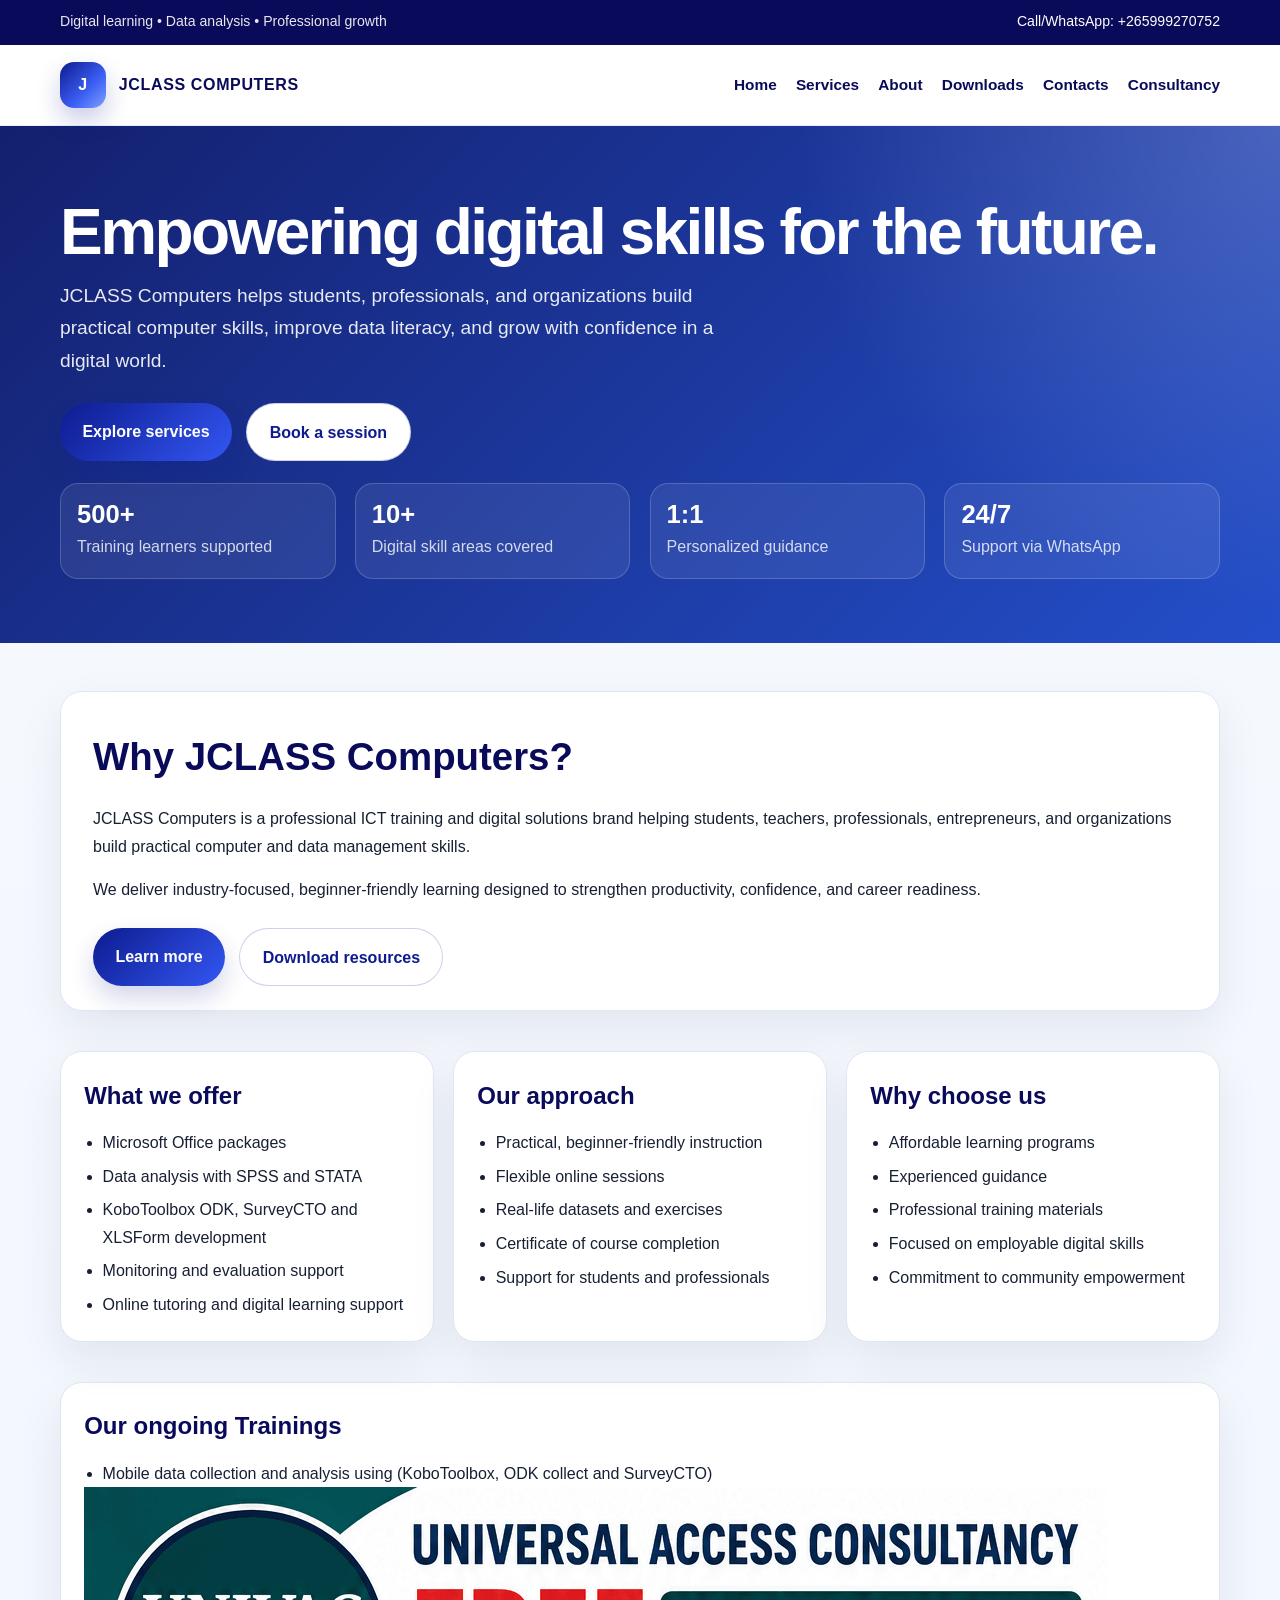
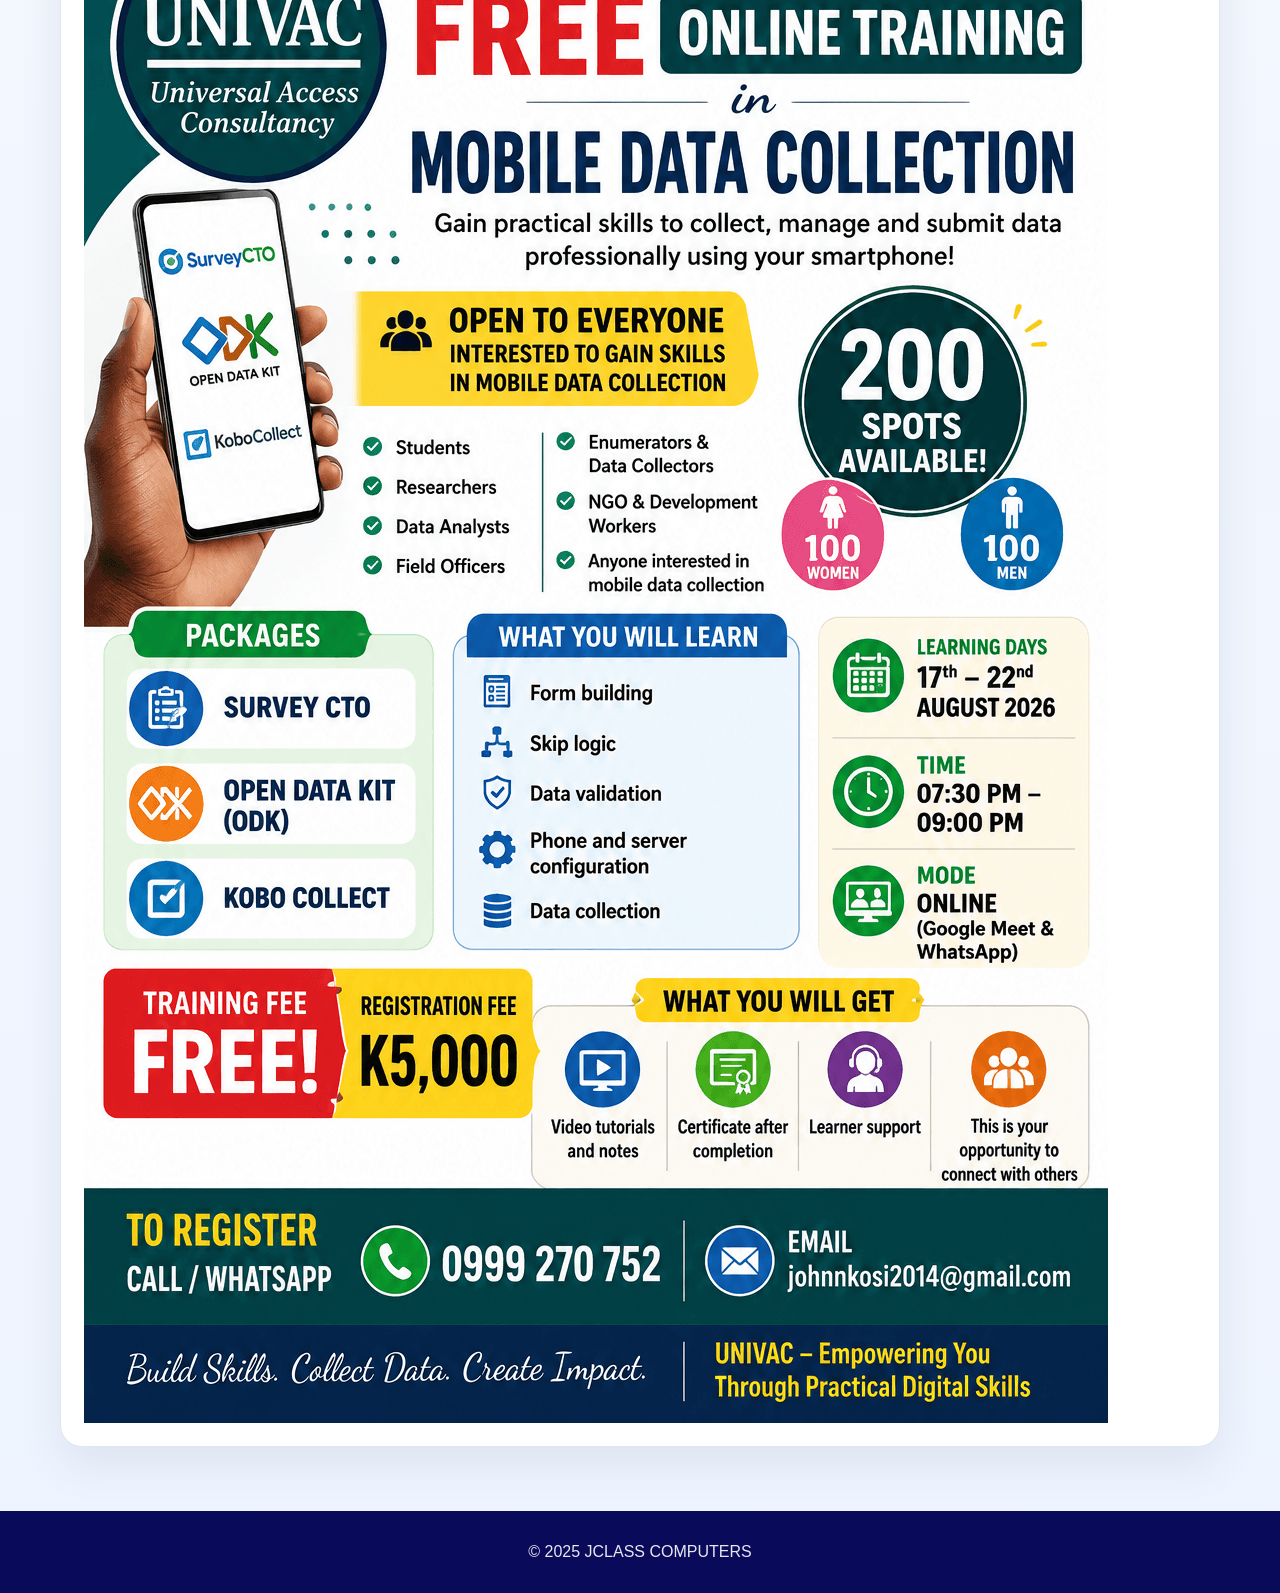
<file: index.html>
<!DOCTYPE html>
<html lang="en">
  <head>
    <meta charset="UTF-8" />
    <meta name="viewport" content="width=device-width, initial-scale=1.0" />
    <title>JCLASS COMPUTERS</title>
    <meta name="description" content="JCLASS Computers - ICT training, digital learning, and consultancy services." />
    <link rel="stylesheet" href="styles.css" />
  </head>
  <body>
    <div class="topbar">
      <div class="container topbar-inner">
        <span>Digital learning • Data analysis • Professional growth</span>
        <a href="Contacts.html">Call/WhatsApp: +265999270752</a>
      </div>
    </div>

    <header class="site-header">
      <div class="container header-inner">
        <div class="brand" aria-label="JCLASS COMPUTERS home">
          <div class="brand-mark">J</div>
          <span>JCLASS COMPUTERS</span>
        </div>
        <nav class="site-nav" aria-label="Main navigation">
          <a href="Home.html">Home</a>
          <a href="Services.html">Services</a>
          <a href="About.html">About</a>
          <a href="Downloads.html">Downloads</a>
          <a href="Contacts.html">Contacts</a>
          <a href="Consultancy.html">Consultancy</a>
        </nav>
      </div>
    </header>

    <main>
      <section class="page-hero">
        <div class="container">
          <h1>Empowering digital skills for the future.</h1>
          <p>JCLASS Computers helps students, professionals, and organizations build practical computer skills, improve data literacy, and grow with confidence in a digital world.</p>

          <div class="button-row">
            <a class="button primary" href="Services.html">Explore services</a>
            <a class="button secondary" href="Contacts.html">Book a session</a>
          </div>

          <div class="stats-grid">
            <div class="stat-box">
              <strong>500+</strong>
              <span>Training learners supported</span>
            </div>
            <div class="stat-box">
              <strong>10+</strong>
              <span>Digital skill areas covered</span>
            </div>
            <div class="stat-box">
              <strong>1:1</strong>
              <span>Personalized guidance</span>
            </div>
            <div class="stat-box">
              <strong>24/7</strong>
              <span>Support via WhatsApp</span>
            </div>
          </div>
        </div>
      </section>

      <div class="container page-main">
        <section class="section hero-copy">
          <h2>Why JCLASS Computers?</h2>
          <p>JCLASS Computers is a professional ICT training and digital solutions brand helping students, teachers, professionals, entrepreneurs, and organizations build practical computer and data management skills.</p>
          <p>We deliver industry-focused, beginner-friendly learning designed to strengthen productivity, confidence, and career readiness.</p>

          <div class="cta-row">
            <a class="button primary" href="About.html">Learn more</a>
            <a class="button secondary" href="Downloads.html">Download resources</a>
          </div>
        </section>

        <section class="section">
          <div class="card-grid">
            <article class="card">
              <h2>What we offer</h2>
              <ul>
                <li>Microsoft Office packages</li>
                <li>Data analysis with SPSS and STATA</li>
                <li>KoboToolbox ODK, SurveyCTO and XLSForm development</li>
                <li>Monitoring and evaluation support</li>
                <li>Online tutoring and digital learning support</li>
              </ul>
            </article>

            <article class="card">
              <h2>Our approach</h2>
              <ul>
                <li>Practical, beginner-friendly instruction</li>
                <li>Flexible online sessions</li>
                <li>Real-life datasets and exercises</li>
                <li>Certificate of course completion</li>
                <li>Support for students and professionals</li>
              </ul>
            </article>

            <article class="card">
              <h2>Why choose us</h2>
              <ul>
                <li>Affordable learning programs</li>
                <li>Experienced guidance</li>
                <li>Professional training materials</li>
                <li>Focused on employable digital skills</li>
                <li>Commitment to community empowerment</li>
              </ul>
            </article>
          </div>
        </section>
      <section>
          <article class="card">
              <h2>Our ongoing Trainings</h2>
              <ul>
                <li>Mobile data collection and analysis using (KoboToolbox, ODK collect and SurveyCTO)</li>
              </ul>
              <img src="kobo.png" alt="KoboToolbox training" loading="lazy">
            </article>
      </section>

      </div>
    </main>

    <footer class="site-footer">
      <div class="container">© 2025 JCLASS COMPUTERS</div>
    </footer>
  </body>
</html>
</file>
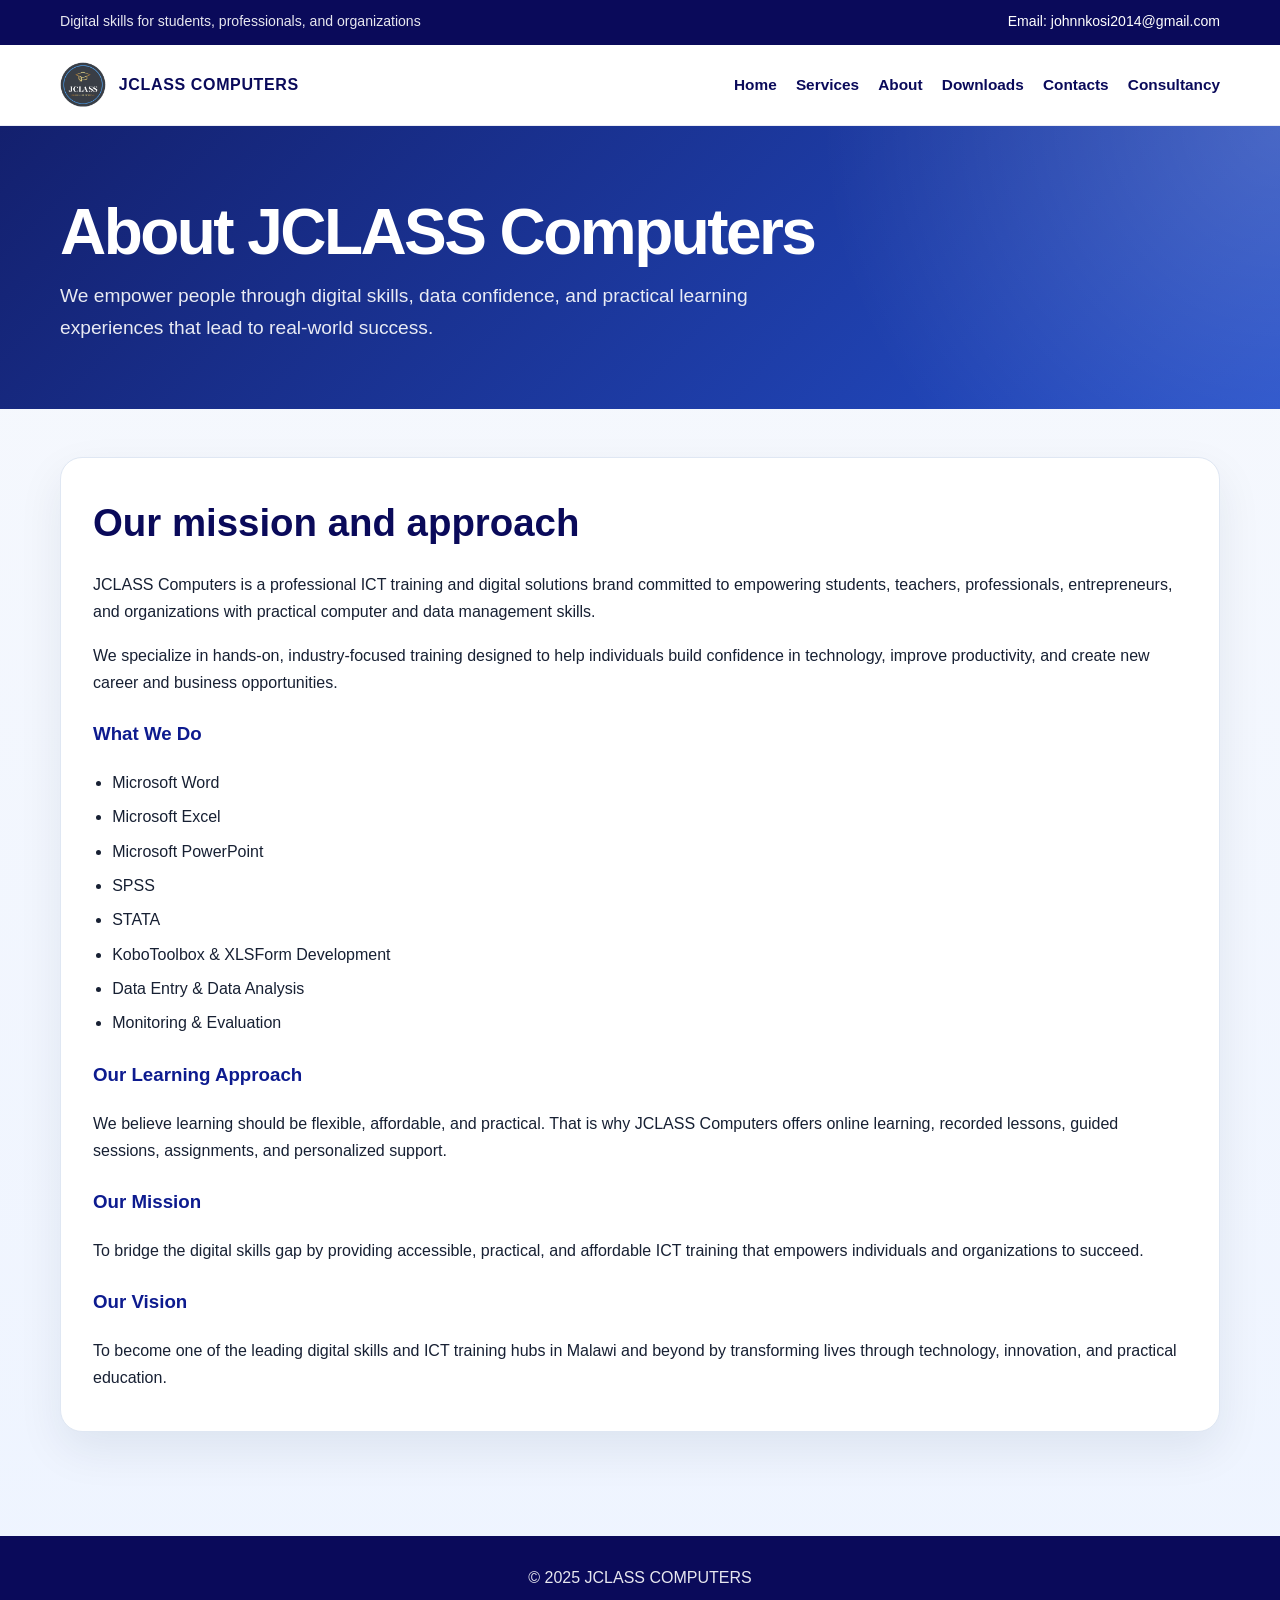
<file: About.html>
<!DOCTYPE html>
<html lang="en">
  <head>
    <meta charset="UTF-8" />
    <meta name="viewport" content="width=device-width, initial-scale=1.0" />
    <title>JCLASS COMPUTERS - About</title>
    <meta name="description" content="Learn about JCLASS Computers and our digital training mission." />
    <link rel="stylesheet" href="styles.css" />
  </head>
  <body>
    <div class="topbar">
      <div class="container topbar-inner">
        <span>Digital skills for students, professionals, and organizations</span>
        <a href="Contacts.html">Email: johnnkosi2014@gmail.com</a>
      </div>
    </div>

    <header class="site-header">
      <div class="container header-inner">
        <div class="brand">
          <img src="jclass.png" alt="JCLASS Computers logo" class="brand-logo" />
          <span>JCLASS COMPUTERS</span>
        </div>
        <nav class="site-nav" aria-label="Main navigation">
          <a href="Home.html">Home</a>
          <a href="Services.html">Services</a>
          <a href="About.html">About</a>
          <a href="Downloads.html">Downloads</a>
          <a href="Contacts.html">Contacts</a>
          <a href="Consultancy.html">Consultancy</a>
        </nav>
      </div>
    </header>

    <main>
      <section class="page-hero">
        <div class="container">
          <h1>About JCLASS Computers</h1>
          <p>We empower people through digital skills, data confidence, and practical learning experiences that lead to real-world success.</p>
        </div>
      </section>

      <div class="container page-main">
        <section class="section hero-copy">
          <h2>Our mission and approach</h2>
          <p>JCLASS Computers is a professional ICT training and digital solutions brand committed to empowering students, teachers, professionals, entrepreneurs, and organizations with practical computer and data management skills.</p>
          <p>We specialize in hands-on, industry-focused training designed to help individuals build confidence in technology, improve productivity, and create new career and business opportunities.</p>

          <h3>What We Do</h3>
          <ul>
            <li>Microsoft Word</li>
            <li>Microsoft Excel</li>
            <li>Microsoft PowerPoint</li>
            <li>SPSS</li>
            <li>STATA</li>
            <li>KoboToolbox &amp; XLSForm Development</li>
            <li>Data Entry &amp; Data Analysis</li>
            <li>Monitoring &amp; Evaluation</li>
          </ul>

          <h3>Our Learning Approach</h3>
          <p>We believe learning should be flexible, affordable, and practical. That is why JCLASS Computers offers online learning, recorded lessons, guided sessions, assignments, and personalized support.</p>

          <h3>Our Mission</h3>
          <p>To bridge the digital skills gap by providing accessible, practical, and affordable ICT training that empowers individuals and organizations to succeed.</p>

          <h3>Our Vision</h3>
          <p>To become one of the leading digital skills and ICT training hubs in Malawi and beyond by transforming lives through technology, innovation, and practical education.</p>
        </section>
      </div>
    </main>

    <footer class="site-footer">
      <div class="container">© 2025 JCLASS COMPUTERS</div>
    </footer>
  </body>
</html>
</file>
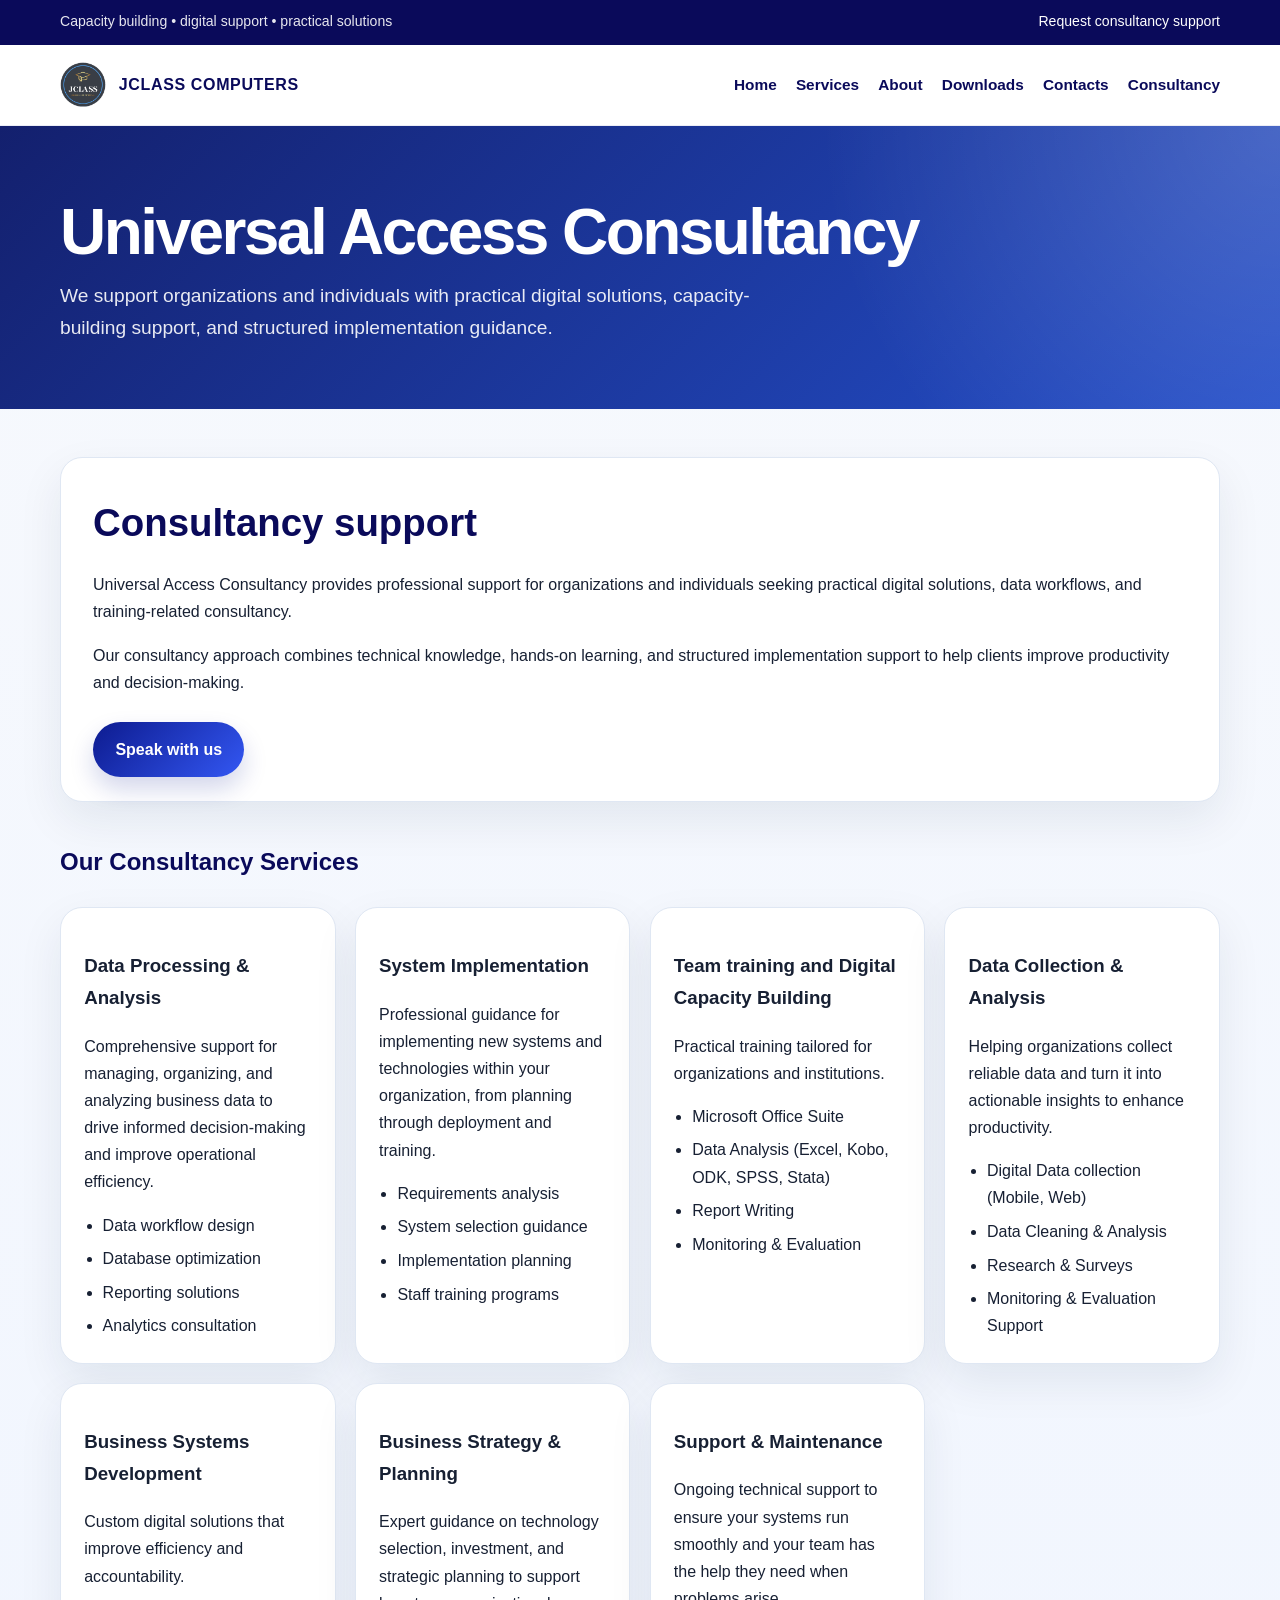
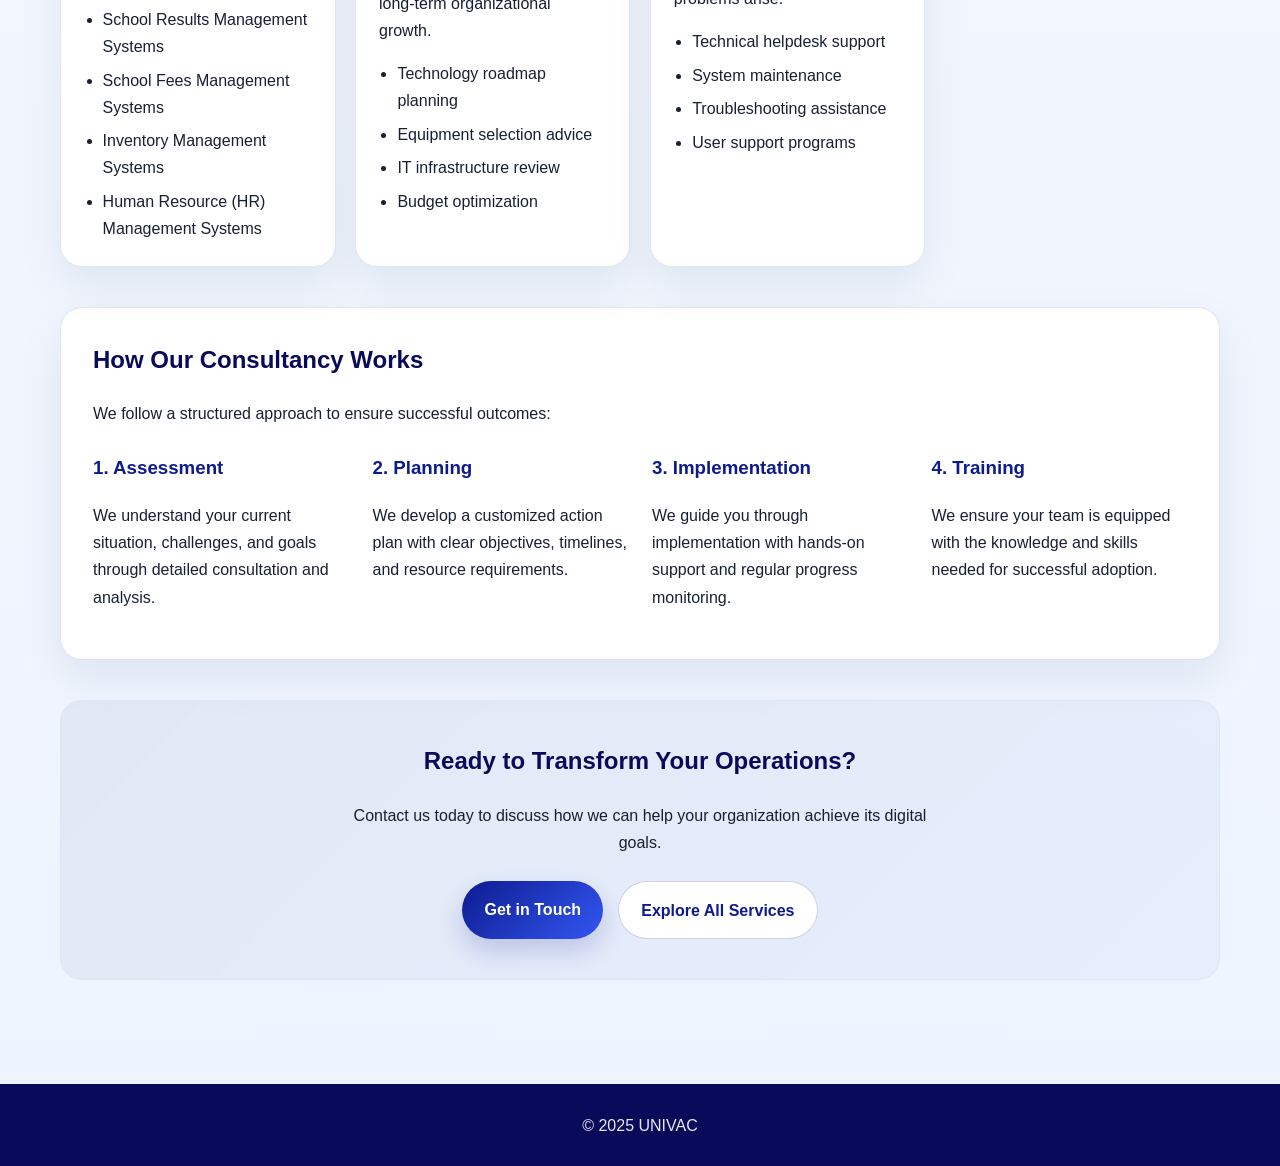
<file: Consultancy.html>
<!DOCTYPE html>
<html lang="en">
  <head>
    <meta charset="UTF-8" />
    <meta name="viewport" content="width=device-width, initial-scale=1.0" />
    <title>JCLASS COMPUTERS - Consultancy</title>
    <meta name="description" content="Universal Access Consultancy by JCLASS Computers." />
    <link rel="stylesheet" href="styles.css" />
  </head>
  <body>
    <div class="topbar">
      <div class="container topbar-inner">
        <span>Capacity building • digital support • practical solutions</span>
        <a href="Contacts.html">Request consultancy support</a>
      </div>
    </div>

    <header class="site-header">
      <div class="container header-inner">
        <div class="brand">
          <img src="jclass.png" alt="JCLASS Computers logo" class="brand-logo" />
          <span>JCLASS COMPUTERS</span>
        </div>
        <nav class="site-nav" aria-label="Main navigation">
          <a href="Home.html">Home</a>
          <a href="Services.html">Services</a>
          <a href="About.html">About</a>
          <a href="Downloads.html">Downloads</a>
          <a href="Contacts.html">Contacts</a>
          <a href="Consultancy.html">Consultancy</a>
        </nav>
      </div>
    </header>

    <main>
      <section class="page-hero">
        <div class="container">
          <h1>Universal Access Consultancy</h1>
          <p>We support organizations and individuals with practical digital solutions, capacity-building support, and structured implementation guidance.</p>
        </div>
      </section>

      <div class="container page-main">
        <section class="section hero-copy">
          <h2>Consultancy support</h2>
          <p>Universal Access Consultancy provides professional support for organizations and individuals seeking practical digital solutions, data workflows, and training-related consultancy.</p>
          <p>Our consultancy approach combines technical knowledge, hands-on learning, and structured implementation support to help clients improve productivity and decision-making.</p>
          <div class="cta-row">
            <a class="button primary" href="Contacts.html">Speak with us</a>
          </div>
        </section>

        <section class="section">
          <h2 style="color: var(--primary-dark); margin-bottom: 1.5rem;">Our Consultancy Services</h2>
          <div class="service-grid">
            <div class="card">
              <h3>Data Processing & Analysis</h3>
              <p>Comprehensive support for managing, organizing, and analyzing business data to drive informed decision-making and improve operational efficiency.</p>
              <ul>
                <li>Data workflow design</li>
                <li>Database optimization</li>
                <li>Reporting solutions</li>
                <li>Analytics consultation</li>
              </ul>
            </div>

            <div class="card">
              <h3>System Implementation</h3>
              <p>Professional guidance for implementing new systems and technologies within your organization, from planning through deployment and training.</p>
              <ul>
                <li>Requirements analysis</li>
                <li>System selection guidance</li>
                <li>Implementation planning</li>
                <li>Staff training programs</li>
              </ul>
            </div>

            <div class="card">
              <h3>Team training and Digital Capacity Building</h3>
              <p>Practical training tailored for organizations and institutions.</p>
              <ul>
                <li>Microsoft Office Suite</li>
                <li>Data Analysis (Excel, Kobo, ODK, SPSS, Stata)</li>
                <li>Report Writing</li>
                <li>Monitoring & Evaluation</li>
              </ul>
            </div>

            <div class="card">
              <h3>Data Collection & Analysis</h3>
              <p>Helping organizations collect reliable data and turn it into actionable insights to enhance productivity.</p>
              <ul>
                <li>Digital Data collection (Mobile, Web)</li>
                <li>Data Cleaning & Analysis</li>
                <li>Research & Surveys</li>
                <li>Monitoring & Evaluation Support</li>
              </ul>
            </div>

            <div class="card">
              <h3>Business Systems Development</h3>
              <p>Custom digital solutions that improve efficiency and accountability.</p>
              <ul>
                <li>School Results Management Systems</li>
                <li>School Fees Management Systems</li>
                <li>Inventory Management Systems</li>
                <li>Human Resource (HR) Management Systems</li>
              </ul>
            </div>

            <div class="card">
              <h3>Business Strategy & Planning</h3>
              <p>Expert guidance on technology selection, investment, and strategic planning to support long-term organizational growth.</p>  
              <ul>
                <li>Technology roadmap planning</li>
                <li>Equipment selection advice</li>
                <li>IT infrastructure review</li>
                <li>Budget optimization</li>
              </ul>
            </div>

            <div class="card">
              <h3>Support & Maintenance</h3>
              <p>Ongoing technical support to ensure your systems run smoothly and your team has the help they need when problems arise.</p>
              <ul>
                <li>Technical helpdesk support</li>
                <li>System maintenance</li>
                <li>Troubleshooting assistance</li>
                <li>User support programs</li>
              </ul>
            </div>
          </div>
        </section>

        <section class="section info-panel">
          <h2>How Our Consultancy Works</h2>
          <p>We follow a structured approach to ensure successful outcomes:</p>
          <div style="display: grid; grid-template-columns: repeat(auto-fit, minmax(200px, 1fr)); gap: 1.5rem; margin-top: 1.5rem;">
            <div>
              <h3 style="color: var(--primary); margin-top: 0;">1. Assessment</h3>
              <p>We understand your current situation, challenges, and goals through detailed consultation and analysis.</p>
            </div>
            <div>
              <h3 style="color: var(--primary); margin-top: 0;">2. Planning</h3>
              <p>We develop a customized action plan with clear objectives, timelines, and resource requirements.</p>
            </div>
            <div>
              <h3 style="color: var(--primary); margin-top: 0;">3. Implementation</h3>
              <p>We guide you through implementation with hands-on support and regular progress monitoring.</p>
            </div>
            <div>
              <h3 style="color: var(--primary); margin-top: 0;">4. Training</h3>
              <p>We ensure your team is equipped with the knowledge and skills needed for successful adoption.</p>
            </div>
          </div>
        </section>

        <section class="section" style="text-align: center; background: linear-gradient(135deg, rgba(10, 23, 104, 0.06), rgba(18, 64, 197, 0.04)); border-radius: 22px; padding: 2.5rem; border: 1px solid var(--border);">
          <h2 style="color: var(--primary-dark); margin-top: 0;">Ready to Transform Your Operations?</h2>
          <p style="max-width: 600px; margin-left: auto; margin-right: auto;">Contact us today to discuss how we can help your organization achieve its digital goals.</p>
          <div class="cta-row" style="justify-content: center;">
            <a class="button primary" href="Contacts.html">Get in Touch</a>
            <a class="button secondary" href="Services.html">Explore All Services</a>
          </div>
        </section>
      </div>
    </main>

    <footer class="site-footer">
      <div class="container">© 2025 UNIVAC</div>
    </footer>
  </body>
</html>
</file>
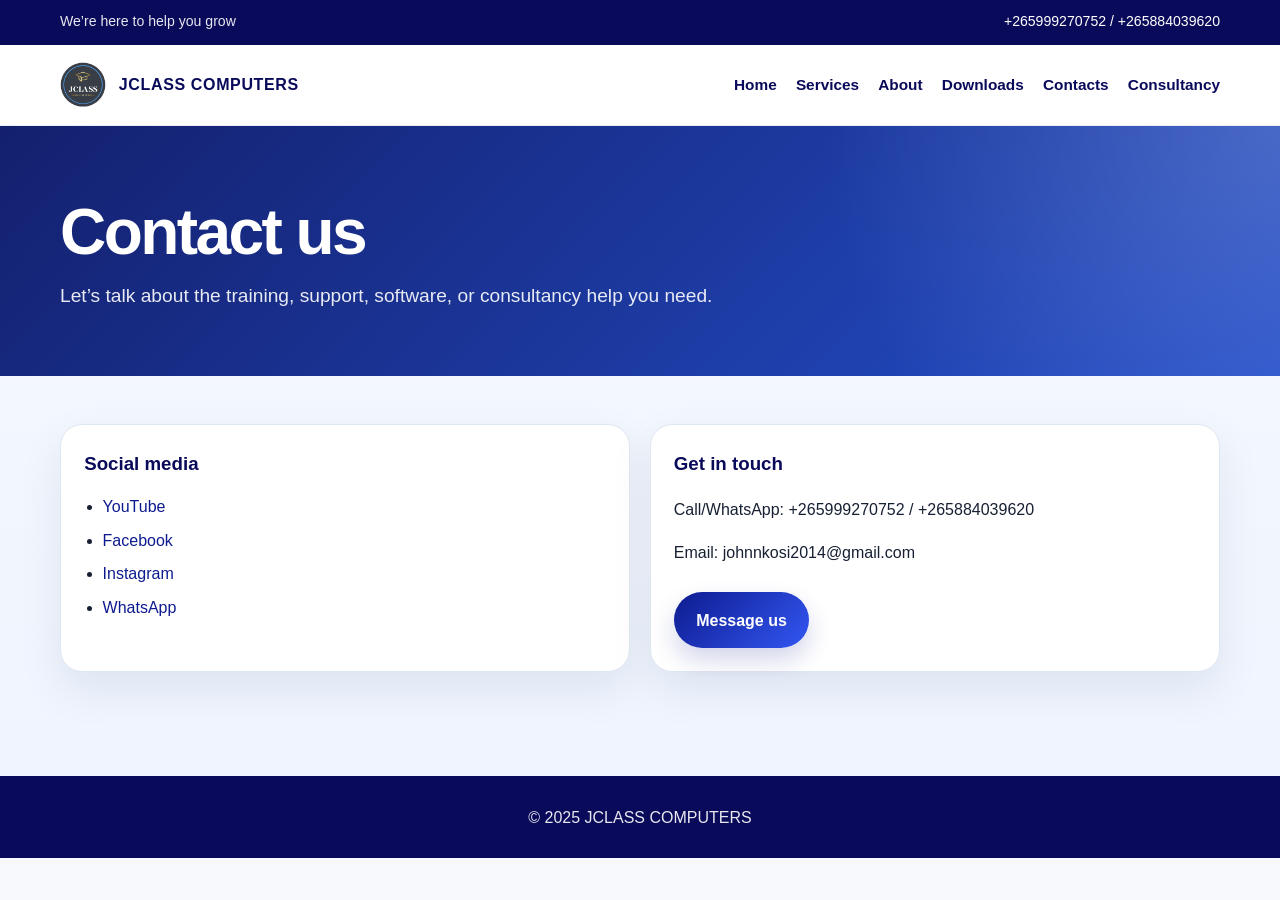
<file: Contacts.html>
<!DOCTYPE html>
<html lang="en">
  <head>
    <meta charset="UTF-8" />
    <meta name="viewport" content="width=device-width, initial-scale=1.0" />
    <title>JCLASS COMPUTERS - Contacts</title>
    <meta name="description" content="Contact JCLASS Computers via email and social media." />
    <link rel="stylesheet" href="styles.css" />
  </head>
  <body>
    <div class="topbar">
      <div class="container topbar-inner">
        <span>We’re here to help you grow</span>
        <a href="Contacts.html">+265999270752 / +265884039620</a>
      </div>
    </div>

    <header class="site-header">
      <div class="container header-inner">
        <div class="brand">
          <img src="jclass.png" alt="JCLASS Computers logo" class="brand-logo" />
          <span>JCLASS COMPUTERS</span>
        </div>
        <nav class="site-nav" aria-label="Main navigation">
          <a href="Home.html">Home</a>
          <a href="Services.html">Services</a>
          <a href="About.html">About</a>
          <a href="Downloads.html">Downloads</a>
          <a href="Contacts.html">Contacts</a>
          <a href="Consultancy.html">Consultancy</a>
        </nav>
      </div>
    </header>

    <main>
      <section class="page-hero">
        <div class="container">
          <h1>Contact us</h1>
          <p>Let’s talk about the training, support, software, or consultancy help you need.</p>
        </div>
      </section>

      <div class="container page-main">
        <section class="section contact-grid">
          <article class="contact-card">
            <h3>Social media</h3>
            <ul>
              <li><a href="https://www.youtube.com/@jclass2025" target="_blank" rel="noreferrer">YouTube</a></li>
              <li><a href="https://web.facebook.com/john.nkosi.594414/" target="_blank" rel="noreferrer">Facebook</a></li>
              <li><a href="https://www.instagram.com/jclasscomputers/" target="_blank" rel="noreferrer">Instagram</a></li>
              <li><a href="https://wa.me/+265999270752" target="_blank" rel="noreferrer">WhatsApp</a></li>
            </ul>
          </article>

          <article class="contact-card">
            <h3>Get in touch</h3>
            <p>Call/WhatsApp: +265999270752 / +265884039620</p>
            <p>Email: johnnkosi2014@gmail.com</p>
            <div class="button-row">
              <a class="button primary" href="https://wa.me/+265999270752" target="_blank" rel="noreferrer">Message us</a>
            </div>
          </article>
        </section>
      </div>
    </main>

    <footer class="site-footer">
      <div class="container">© 2025 JCLASS COMPUTERS</div>
    </footer>
  </body>
</html>
</file>
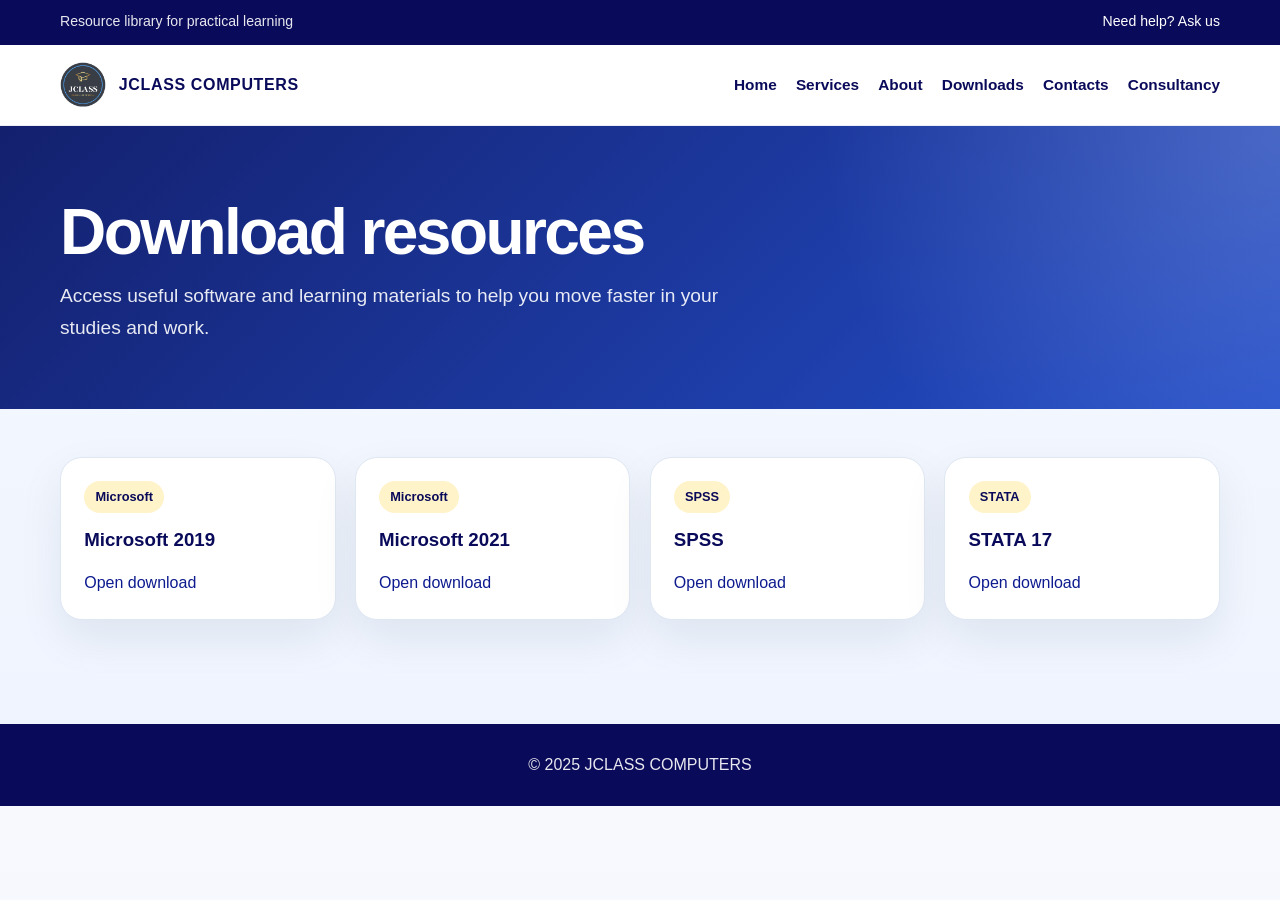
<file: Downloads.html>
<!DOCTYPE html>
<html lang="en">
  <head>
    <meta charset="UTF-8" />
    <meta name="viewport" content="width=device-width, initial-scale=1.0" />
    <title>JCLASS COMPUTERS - Downloads</title>
    <meta name="description" content="Download resources from JCLASS Computers." />
    <link rel="stylesheet" href="styles.css" />
  </head>
  <body>
    <div class="topbar">
      <div class="container topbar-inner">
        <span>Resource library for practical learning</span>
        <a href="Contacts.html">Need help? Ask us</a>
      </div>
    </div>

    <header class="site-header">
      <div class="container header-inner">
        <div class="brand">
          <img src="jclass.png" alt="JCLASS Computers logo" class="brand-logo" />
          <span>JCLASS COMPUTERS</span>
        </div>
        <nav class="site-nav" aria-label="Main navigation">
          <a href="Home.html">Home</a>
          <a href="Services.html">Services</a>
          <a href="About.html">About</a>
          <a href="Downloads.html">Downloads</a>
          <a href="Contacts.html">Contacts</a>
          <a href="Consultancy.html">Consultancy</a>
        </nav>
      </div>
    </header>

    <main>
      <section class="page-hero">
        <div class="container">
          <h1>Download resources</h1>
          <p>Access useful software and learning materials to help you move faster in your studies and work.</p>
        </div>
      </section>

      <div class="container page-main">
        <section class="section download-grid">
          <article class="download-item">
            <span class="badge">Microsoft</span>
            <h3>Microsoft 2019</h3>
            <a href="https://drive.google.com/file/d/1NV9Wn_LuPi--BO4eL5yZ93x0hGL9GZkX/view?usp=drive_link" target="_blank" rel="noreferrer">Open download</a>
          </article>
          <article class="download-item">
            <span class="badge">Microsoft</span>
            <h3>Microsoft 2021</h3>
            <a href="https://drive.google.com/file/d/1NV9Wn_LuPi--BO4eL5yZ93x0hGL9GZkX/view?usp=drive_link" target="_blank" rel="noreferrer">Open download</a>
          </article>
          <article class="download-item">
            <span class="badge">SPSS</span>
            <h3>SPSS</h3>
            <a href="https://drive.google.com/file/d/1kF7LEaTAzB5TV3CHclw8x-2qXP-J-bzr/view?usp=drive_link" target="_blank" rel="noreferrer">Open download</a>
          </article>
          <article class="download-item">
            <span class="badge">STATA</span>
            <h3>STATA 17</h3>
            <a href="https://drive.google.com/file/d/1xK33w8nUsMwB9xbxaxvhkRk-D5HwfPB_/view?usp=drive_link" target="_blank" rel="noreferrer">Open download</a>
          </article>
        </section>
      </div>
    </main>

    <footer class="site-footer">
      <div class="container">© 2025 JCLASS COMPUTERS</div>
    </footer>
  </body>
</html>
</file>
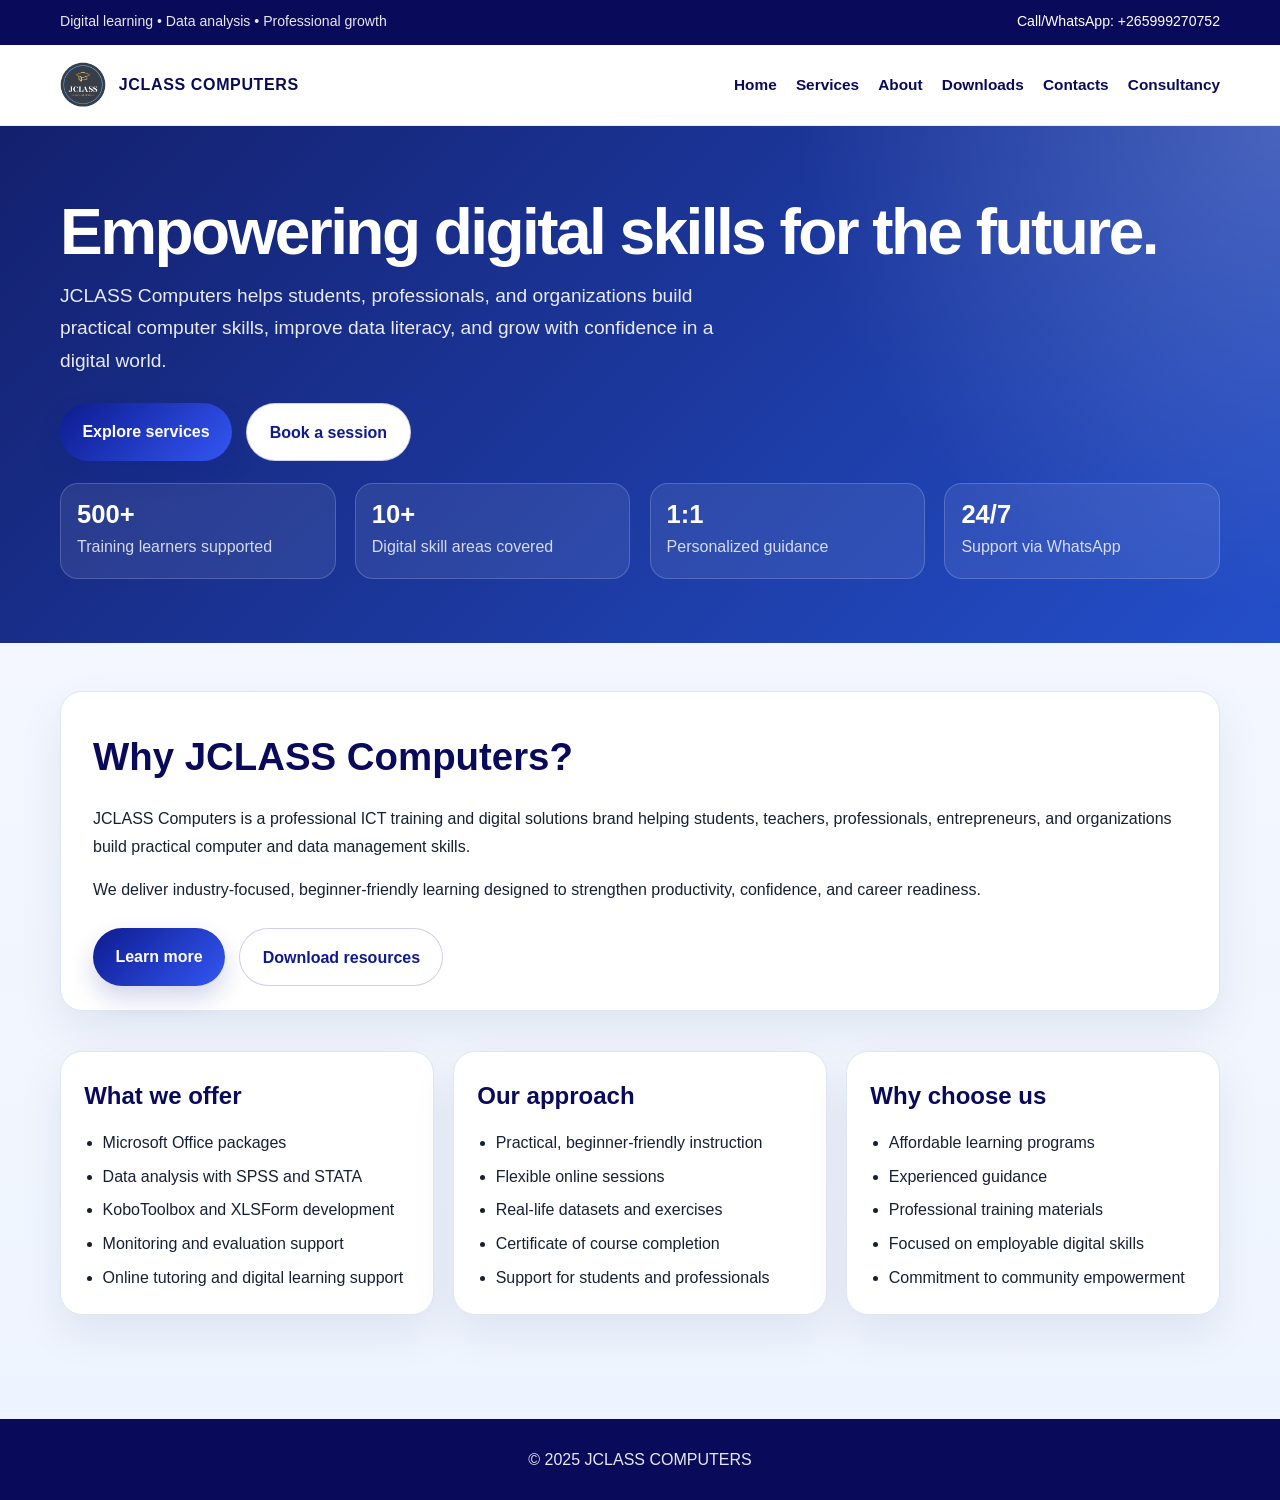
<file: Home.html>
<!DOCTYPE html>
<html lang="en">
  <head>
    <meta charset="UTF-8" />
    <meta name="viewport" content="width=device-width, initial-scale=1.0" />
    <title>JCLASS COMPUTERS</title>
    <meta name="description" content="JCLASS Computers - ICT training, digital learning, and consultancy services." />
    <link rel="stylesheet" href="styles.css" />
  </head>
  <body>
    <div class="topbar">
      <div class="container topbar-inner">
        <span>Digital learning • Data analysis • Professional growth</span>
        <a href="Contacts.html">Call/WhatsApp: +265999270752</a>
      </div>
    </div>

    <header class="site-header">
      <div class="container header-inner">
        <div class="brand" aria-label="JCLASS COMPUTERS home">
          <img src="jclass.png" alt="JCLASS Computers logo" class="brand-logo" />
          <span>JCLASS COMPUTERS</span>
        </div>
        <nav class="site-nav" aria-label="Main navigation">
          <a href="Home.html">Home</a>
          <a href="Services.html">Services</a>
          <a href="About.html">About</a>
          <a href="Downloads.html">Downloads</a>
          <a href="Contacts.html">Contacts</a>
          <a href="Consultancy.html">Consultancy</a>
        </nav>
      </div>
    </header>

    <main>
      <section class="page-hero">
        <div class="container">
          <h1>Empowering digital skills for the future.</h1>
          <p>JCLASS Computers helps students, professionals, and organizations build practical computer skills, improve data literacy, and grow with confidence in a digital world.</p>

          <div class="button-row">
            <a class="button primary" href="Services.html">Explore services</a>
            <a class="button secondary" href="Contacts.html">Book a session</a>
          </div>

          <div class="stats-grid">
            <div class="stat-box">
              <strong>500+</strong>
              <span>Training learners supported</span>
            </div>
            <div class="stat-box">
              <strong>10+</strong>
              <span>Digital skill areas covered</span>
            </div>
            <div class="stat-box">
              <strong>1:1</strong>
              <span>Personalized guidance</span>
            </div>
            <div class="stat-box">
              <strong>24/7</strong>
              <span>Support via WhatsApp</span>
            </div>
          </div>
        </div>
      </section>

      <div class="container page-main">
        <section class="section hero-copy">
          <h2>Why JCLASS Computers?</h2>
          <p>JCLASS Computers is a professional ICT training and digital solutions brand helping students, teachers, professionals, entrepreneurs, and organizations build practical computer and data management skills.</p>
          <p>We deliver industry-focused, beginner-friendly learning designed to strengthen productivity, confidence, and career readiness.</p>

          <div class="cta-row">
            <a class="button primary" href="About.html">Learn more</a>
            <a class="button secondary" href="Downloads.html">Download resources</a>
          </div>
        </section>

        <section class="section">
          <div class="card-grid">
            <article class="card">
              <h2>What we offer</h2>
              <ul>
                <li>Microsoft Office packages</li>
                <li>Data analysis with SPSS and STATA</li>
                <li>KoboToolbox and XLSForm development</li>
                <li>Monitoring and evaluation support</li>
                <li>Online tutoring and digital learning support</li>
              </ul>
            </article>

            <article class="card">
              <h2>Our approach</h2>
              <ul>
                <li>Practical, beginner-friendly instruction</li>
                <li>Flexible online sessions</li>
                <li>Real-life datasets and exercises</li>
                <li>Certificate of course completion</li>
                <li>Support for students and professionals</li>
              </ul>
            </article>

            <article class="card">
              <h2>Why choose us</h2>
              <ul>
                <li>Affordable learning programs</li>
                <li>Experienced guidance</li>
                <li>Professional training materials</li>
                <li>Focused on employable digital skills</li>
                <li>Commitment to community empowerment</li>
              </ul>
            </article>
          </div>
        </section>
      </div>
    </main>

    <footer class="site-footer">
      <div class="container">© 2025 JCLASS COMPUTERS</div>
    </footer>
  </body>
</html>
</file>
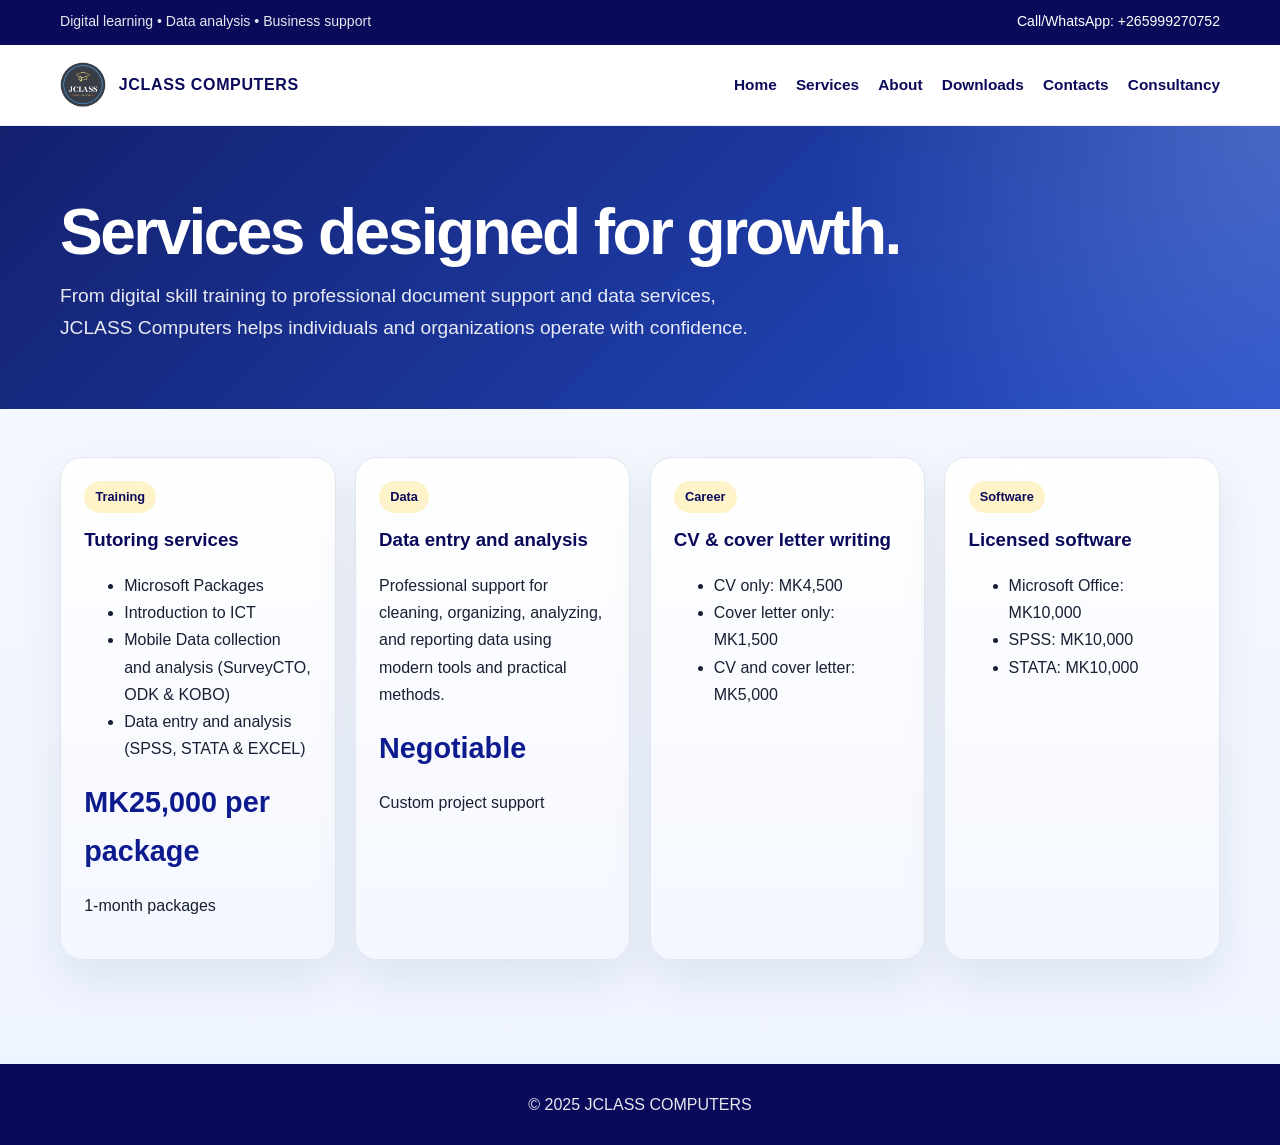
<file: Services.html>
<!DOCTYPE html>
<html lang="en">
  <head>
    <meta charset="UTF-8" />
    <meta name="viewport" content="width=device-width, initial-scale=1.0" />
    <title>JCLASS COMPUTERS - Services</title>
    <meta name="description" content="Services offered by JCLASS Computers." />
    <link rel="stylesheet" href="styles.css" />
  </head>
  <body>
    <div class="topbar">
      <div class="container topbar-inner">
        <span>Digital learning • Data analysis • Business support</span>
        <a href="Contacts.html">Call/WhatsApp: +265999270752</a>
      </div>
    </div>

    <header class="site-header">
      <div class="container header-inner">
        <div class="brand">
          <img src="jclass.png" alt="JCLASS Computers logo" class="brand-logo" />
          <span>JCLASS COMPUTERS</span>
        </div>
        <nav class="site-nav" aria-label="Main navigation">
          <a href="Home.html">Home</a>
          <a href="Services.html">Services</a>
          <a href="About.html">About</a>
          <a href="Downloads.html">Downloads</a>
          <a href="Contacts.html">Contacts</a>
          <a href="Consultancy.html">Consultancy</a>
        </nav>
      </div>
    </header>

    <main>
      <section class="page-hero">
        <div class="container">
          <h1>Services designed for growth.</h1>
          <p>From digital skill training to professional document support and data services, JCLASS Computers helps individuals and organizations operate with confidence.</p>
        </div>
      </section>

      <div class="container page-main">
        <section class="section service-grid">
          <article class="price-card">
            <span class="badge">Training</span>
            <h3>Tutoring services</h3>
            <ul>
              <li>Microsoft Packages</li>
              <li>Introduction to ICT</li>
              <li>Mobile Data collection and analysis (SurveyCTO, ODK &amp; KOBO)</li>
              <li>Data entry and analysis (SPSS, STATA &amp; EXCEL)</li>
            </ul>
            <span class="price">MK25,000 per package</span>
            <p>1-month packages</p>
          </article>

          <article class="price-card">
            <span class="badge">Data</span>
            <h3>Data entry and analysis</h3>
            <p>Professional support for cleaning, organizing, analyzing, and reporting data using modern tools and practical methods.</p>
            <span class="price">Negotiable</span>
            <p>Custom project support</p>
          </article>

          <article class="price-card">
            <span class="badge">Career</span>
            <h3>CV &amp; cover letter writing</h3>
            <ul>
              <li>CV only: MK4,500</li>
              <li>Cover letter only: MK1,500</li>
              <li>CV and cover letter: MK5,000</li>
            </ul>
          </article>

          <article class="price-card">
            <span class="badge">Software</span>
            <h3>Licensed software</h3>
            <ul>
              <li>Microsoft Office: MK10,000</li>
              <li>SPSS: MK10,000</li>
              <li>STATA: MK10,000</li>
            </ul>
          </article>
        </section>
      </div>
    </main>

    <footer class="site-footer">
      <div class="container">© 2025 JCLASS COMPUTERS</div>
    </footer>
  </body>
</html>
</file>
<file: styles.css>
:root {
  --primary: #0d1b8f;
  --primary-dark: #0a0a5a;
  --accent: #f4b400;
  --accent-soft: #fff3c9;
  --text: #172033;
  --muted: #5b6478;
  --bg: #f4f7fb;
  --white: #ffffff;
  --border: #dfe7f3;
  --shadow: 0 18px 45px rgba(18, 37, 63, 0.08);
}

* { box-sizing: border-box; }
html { scroll-behavior: smooth; }
body {
  margin: 0;
  font-family: Arial, Helvetica, sans-serif;
  background: linear-gradient(180deg, #f7f9fd 0%, #eef4ff 100%);
  color: var(--text);
  line-height: 1.7;
}

a { color: var(--primary); text-decoration: none; }
a:hover { text-decoration: underline; }
img { max-width: 100%; display: block; }
.container {
  width: min(1160px, calc(100% - 2rem));
  margin: 0 auto;
}

.topbar {
  background: var(--primary-dark);
  color: rgba(255,255,255,0.9);
  font-size: 0.88rem;
  padding: 0.65rem 0;
}
.topbar-inner {
  display: flex;
  justify-content: space-between;
  align-items: center;
  gap: 1rem;
  flex-wrap: wrap;
}
.topbar a { color: #fff; }

.site-header {
  background: rgba(255,255,255,0.96);
  border-bottom: 1px solid rgba(15, 27, 143, 0.08);
  position: sticky;
  top: 0;
  z-index: 20;
  backdrop-filter: blur(8px);
}
.header-inner {
  display: flex;
  align-items: center;
  justify-content: space-between;
  min-height: 80px;
  gap: 1rem;
}
.brand {
  display: flex;
  align-items: center;
  gap: 0.8rem;
  font-weight: 800;
  letter-spacing: 0.04em;
  color: var(--primary-dark);
}
.brand-mark {
  width: 46px;
  height: 46px;
  border-radius: 14px;
  background: linear-gradient(135deg, var(--primary), #3b5ef3 60%, #7ea0ff);
  display: grid;
  place-items: center;
  color: var(--white);
  box-shadow: 0 12px 24px rgba(13, 27, 143, 0.22);
}
.brand-logo {
  width: 46px;
  height: 46px;
  object-fit: contain;
}
.site-nav {
  display: flex;
  flex-wrap: wrap;
  align-items: center;
  justify-content: flex-end;
  gap: 1.2rem;
}
.site-nav a {
  color: var(--primary-dark);
  font-weight: 700;
  font-size: 0.96rem;
  transition: color 0.2s ease;
}
.site-nav a:hover { color: var(--primary); }

.page-hero {
  background: linear-gradient(135deg, rgba(10, 23, 104, 0.96), rgba(18, 64, 197, 0.92));
  color: var(--white);
  padding: 4.5rem 0 4rem;
  position: relative;
  overflow: hidden;
}
.page-hero::after {
  content: "";
  position: absolute;
  inset: 0;
  background: radial-gradient(circle at top right, rgba(255,255,255,0.18), transparent 35%);
}
.page-hero .container {
  position: relative;
  z-index: 1;
}
.page-hero h1 {
  margin: 0 0 0.8rem;
  font-size: clamp(2.4rem, 5vw, 4.4rem);
  line-height: 1.08;
  letter-spacing: -0.04em;
}
.page-hero p {
  max-width: 700px;
  margin: 0;
  font-size: 1.2rem;
  color: rgba(255,255,255,0.9);
}

.page-main {
  padding: 3rem 0 4rem;
}
.section {
  margin-bottom: 2.5rem;
}

.hero-copy, .card, .info-panel, .download-item, .contact-card, .price-card, .feature-box {
  background: var(--white);
  border: 1px solid var(--border);
  border-radius: 22px;
  box-shadow: var(--shadow);
}
.hero-copy {
  padding: 2rem 2rem 1.5rem;
}
.hero-copy h2 {
  margin-top: 0;
  margin-bottom: 1rem;
  color: var(--primary-dark);
  font-size: clamp(1.8rem, 3vw, 2.4rem);
}
.hero-copy h3 {
  margin-top: 1.4rem;
  color: var(--primary);
}
.hero-copy ul {
  margin: 0.9rem 0 0;
  padding-left: 1.2rem;
}
.hero-copy li + li { margin-top: 0.45rem; }

.button-row, .cta-row {
  display: flex;
  flex-wrap: wrap;
  gap: 0.9rem;
  margin-top: 1.6rem;
}
.button {
  display: inline-block;
  border-radius: 999px;
  padding: 0.9rem 1.4rem;
  font-weight: 700;
  transition: transform 0.2s ease, box-shadow 0.2s ease;
}
.button:hover {
  transform: translateY(-1px);
  text-decoration: none;
}
.button.primary {
  background: linear-gradient(135deg, var(--primary), #3357f3);
  color: var(--white);
  box-shadow: 0 12px 24px rgba(13, 27, 143, 0.18);
}
.button.secondary {
  background: var(--white);
  color: var(--primary);
  border: 1px solid rgba(13, 27, 143, 0.2);
}

.stats-grid, .card-grid, .service-grid, .feature-grid, .info-grid, .contact-grid, .download-grid {
  display: grid;
  gap: 1.2rem;
}
.stats-grid {
  grid-template-columns: repeat(auto-fit, minmax(180px, 1fr));
  margin-top: 1.4rem;
}
.stat-box {
  background: rgba(255,255,255,0.08);
  border: 1px solid rgba(255,255,255,0.18);
  border-radius: 18px;
  padding: 1.1rem 1rem;
}
.stat-box strong {
  display: block;
  font-size: clamp(1.6rem, 2vw, 2.2rem);
  line-height: 1;
  margin-bottom: 0.35rem;
}
.stat-box span { color: rgba(255,255,255,0.8); }

.card-grid, .service-grid, .feature-grid, .info-grid, .download-grid {
  grid-template-columns: repeat(auto-fit, minmax(240px, 1fr));
}
.card, .feature-box, .price-card, .download-item, .contact-card {
  padding: 1.45rem;
}
.card h2, .feature-box h3, .price-card h3, .download-item h3, .contact-card h3 {
  margin-top: 0;
  margin-bottom: 0.8rem;
  color: var(--primary-dark);
}
.card ul, .feature-box ul, .download-item ul, .contact-card ul {
  padding-left: 1.15rem;
  margin: 0.7rem 0 0;
}
.card li + li, .feature-box li + li, .contact-card li + li { margin-top: 0.4rem; }

.info-panel {
  padding: 2rem;
}
.info-panel h2 {
  margin-top: 0;
  color: var(--primary-dark);
}

.price-card {
  background: linear-gradient(180deg, #fff 0%, #f4f7ff 100%);
}
.price-card .price {
  display: block;
  margin: 0.8rem 0 0.5rem;
  font-size: 1.8rem;
  font-weight: 800;
  color: var(--primary);
}
.badge {
  display: inline-block;
  background: var(--accent-soft);
  color: var(--primary-dark);
  border-radius: 999px;
  font-size: 0.8rem;
  font-weight: 700;
  padding: 0.32rem 0.7rem;
  margin-bottom: 0.7rem;
}

.contact-grid {
  grid-template-columns: repeat(auto-fit, minmax(280px, 1fr));
}

.site-footer {
  background: var(--primary-dark);
  color: rgba(255,255,255,0.9);
  padding: 1.7rem 0;
  text-align: center;
}

@media (max-width: 760px) {
  .topbar-inner, .header-inner {
    flex-direction: column;
    justify-content: center;
    align-items: center;
    text-align: center;
  }
  .site-nav { justify-content: center; }
  .page-hero { padding-top: 3.5rem; }
  .hero-copy, .info-panel { padding: 1.4rem; }
}
</file>
